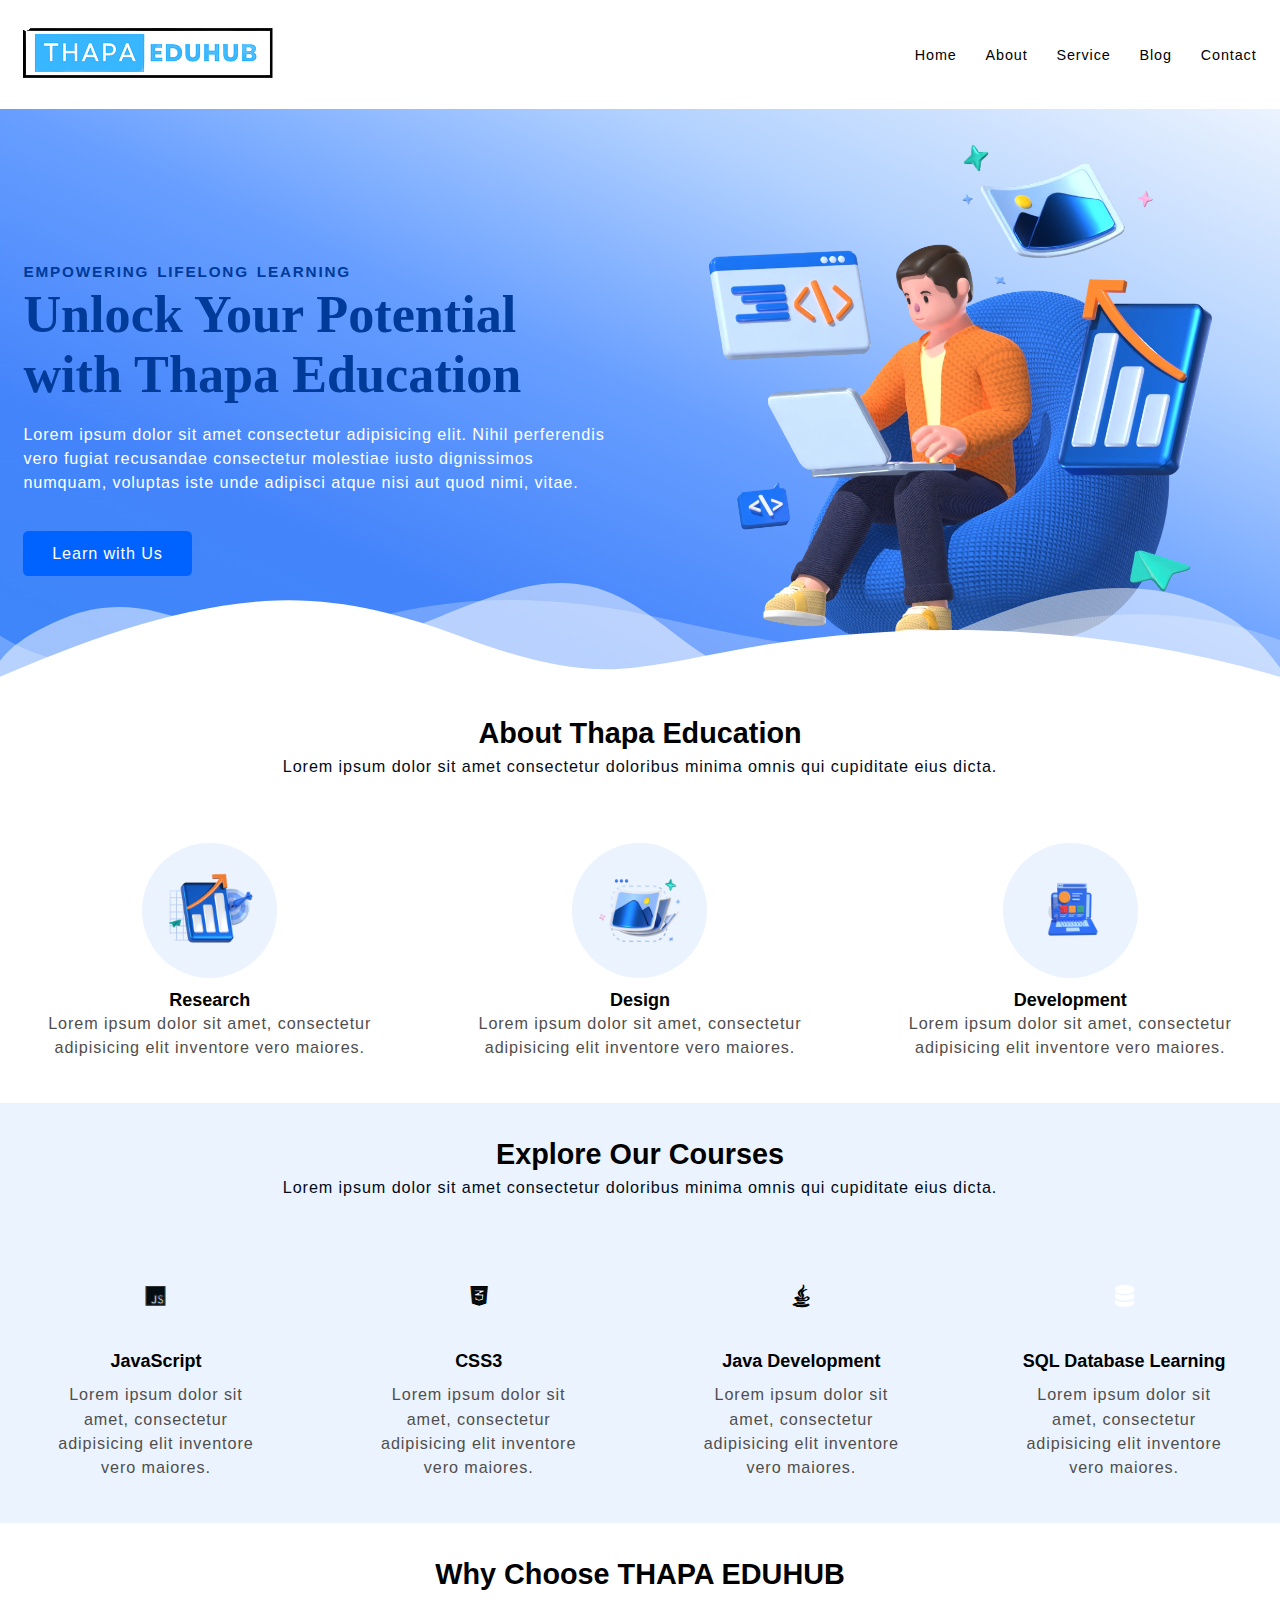
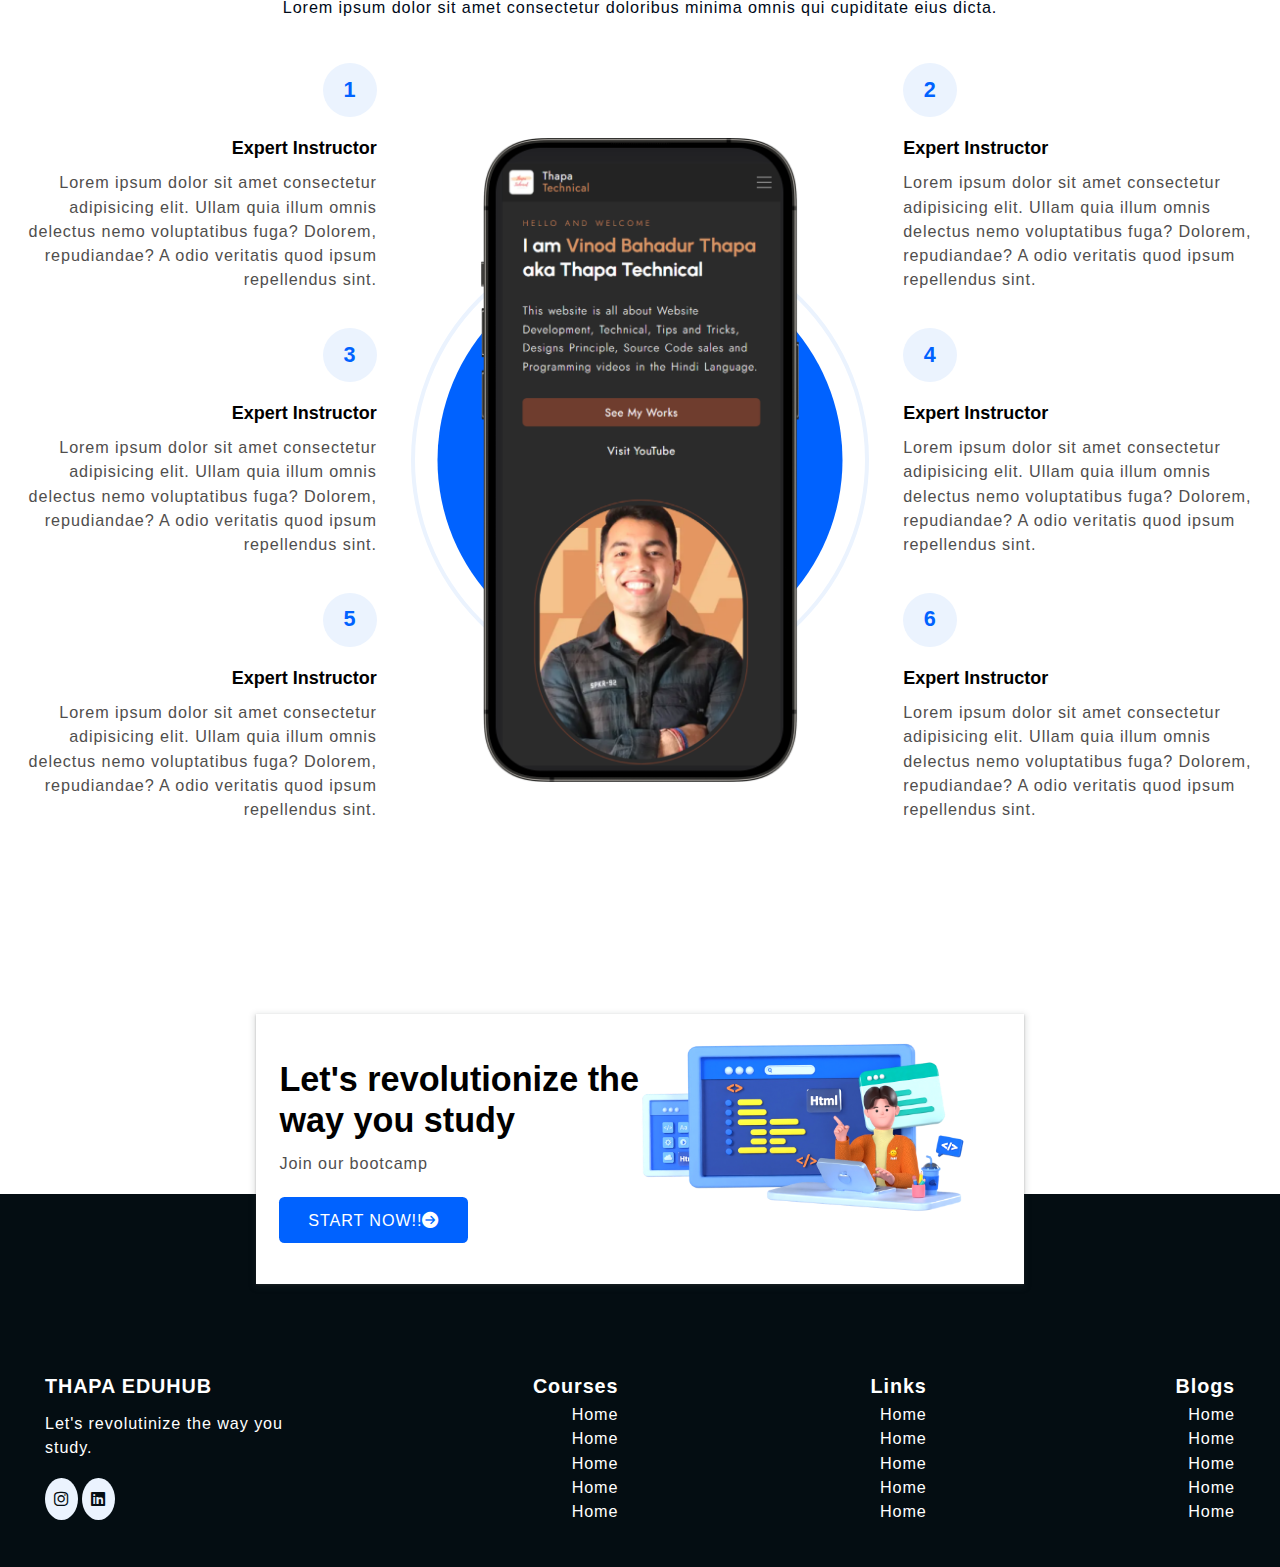
<file: index.html>
<!DOCTYPE html>
<html lang="en">
  <head>
    <meta charset="UTF-8" />
    <meta name="viewport" content="width=device-width, initial-scale=1.0" />
    <title>Thapa EduHub</title>
    <link
      rel="icon"
      href="https://img.icons8.com/?size=100&id=mzBIPgHH19Lv&format=png&color=000000"
    />
    <link
      rel="stylesheet"
      href="https://cdnjs.cloudflare.com/ajax/libs/font-awesome/6.7.2/css/all.min.css"
      integrity="sha512-Evv84Mr4kqVGRNSgIGL/F/aIDqQb7xQ2vcrdIwxfjThSH8CSR7PBEakCr51Ck+w+/U6swU2Im1vVX0SVk9ABhg=="
      crossorigin="anonymous"
      referrerpolicy="no-referrer"
    />
    <link rel="stylesheet" href="style.css" />
  </head>
  <body>
    <!-- navbar -->

    <header class="section-navbar">
      <div class="container">
        <div class="navbar-brand">
          <a href="index.html">
            <img
              src="logo.png"
              alt="logo picture"
            />
          </a>
        </div>
        <nav class="navbar">
          <ul class="link-li">
            <li class="nav-item">
              <a class="nav-link" href="index.html">Home</a>
            </li>
            <li class="nav-item">
              <a class="nav-link" href="#about">About</a>
            </li>
            <li class="nav-item">
              <a class="nav-link" href="#course">Service</a>
            </li>
            <li class="nav-item"><a class="nav-link" href="">Blog</a></li>
            <li class="nav-item">
              <a class="nav-link" href="contact.html">Contact</a>
            </li>
          </ul>
        </nav>
      </div>
    </header>

    <!-- navbar end -->
    <!-- hero section -->

    <main>
      <div class="section-hero">
        <div class="container grid grid-two--col">
          <div class="section-hero--content">
            <p class="hero-subheading">EMPOWERING LIFELONG LEARNING</p>
            <h1 class="hero-heading">
              Unlock Your Potential with Thapa Education
            </h1>
            <p class="hero-para">
              Lorem ipsum dolor sit amet consectetur adipisicing elit. Nihil
              perferendis vero fugiat recusandae consectetur molestiae iusto
              dignissimos numquam, voluptas iste unde adipisci atque nisi aut
              quod nimi, vitae.
            </p>
            <div class="hero-btn">
              <a href="contact.html" class="btn btn-white">Learn with Us</a>
            </div>
          </div>
          <div class="section-hero--image">
            <figure>
              <img
                src="main-hero1.webp"
                alt="hero img"
              />
            </figure>
          </div>
        </div>
      </div>
      <div class="custom-shape-divider-bottom-1739394533">
        <svg
          data-name="Layer 1"
          xmlns="http://www.w3.org/2000/svg"
          viewBox="0 0 1200 120"
          preserveAspectRatio="none"
        >
          <path
            d="M0,0V46.29c47.79,22.2,103.59,32.17,158,28,70.36-5.37,136.33-33.31,206.8-37.5C438.64,32.43,512.34,53.67,583,72.05c69.27,18,138.3,24.88,209.4,13.08,36.15-6,69.85-17.84,104.45-29.34C989.49,25,1113-14.29,1200,52.47V0Z"
            opacity=".25"
            class="shape-fill"
            style="line-height: 0"
          ></path>
          <path
            d="M0,0V15.81C13,36.92,27.64,56.86,47.69,72.05,99.41,111.27,165,111,224.58,91.58c31.15-10.15,60.09-26.07,89.67-39.8,40.92-19,84.73-46,130.83-49.67,36.26-2.85,70.9,9.42,98.6,31.56,31.77,25.39,62.32,62,103.63,73,40.44,10.79,81.35-6.69,119.13-24.28s75.16-39,116.92-43.05c59.73-5.85,113.28,22.88,168.9,38.84,30.2,8.66,59,6.17,87.09-7.5,22.43-10.89,48-26.93,60.65-49.24V0Z"
            opacity=".5"
            class="shape-fill"
            style="line-height: 0"
          ></path>
          <path
            d="M0,0V5.63C149.93,59,314.09,71.32,475.83,42.57c43-7.64,84.23-20.12,127.61-26.46,59-8.63,112.48,12.24,165.56,35.4C827.93,77.22,886,95.24,951.2,90c86.53-7,172.46-45.71,248.8-84.81V0Z"
            class="shape-fill"
            style="line-height: 0"
          ></path>
        </svg>
      </div>
    </main>

    <!-- hero section end -->

    <section class="section-about" id="about">
      <div class="container">
        <h2 class="section-common-heading mar-abt">About Thapa Education</h2>
        <p class="section-common-subheading">
          Lorem ipsum dolor sit amet consectetur doloribus minima omnis qui
          cupiditate eius dicta.
        </p>
      </div>

      <div class="container grid grid-three--cols">
        <div class="about-div">
          <div class="icon">
            <img src="research.png" alt="icon" />
          </div>
          <h3 class="section-common--title">Research</h3>
          <p>
            Lorem ipsum dolor sit amet, consectetur adipisicing elit inventore
            vero maiores.
          </p>
        </div>

        <div class="about-div">
          <div class="icon">
            <img src="design.png" alt="icon" />
          </div>
          <h3 class="section-common--title">Design</h3>
          <p>
            Lorem ipsum dolor sit amet, consectetur adipisicing elit inventore
            vero maiores.
          </p>
        </div>

        <div class="about-div">
          <div class="icon">
            <img src="dev.png" alt="icon" />
          </div>
          <h3 class="section-common--title">Development</h3>
          <p>
            Lorem ipsum dolor sit amet, consectetur adipisicing elit inventore
            vero maiores.
          </p>
        </div>
      </div>
    </section>

    <section class="section-courses" id="course">
      <div class="container">
        <h2 class="section-common-heading">Explore our Courses</h2>
        <p class="section-common-subheading">
          Lorem ipsum dolor sit amet consectetur doloribus minima omnis qui
          cupiditate eius dicta.
        </p>
      </div>

      <div class="container grid grid-four--cols">
        <div class="course-div">
          <div class="icon"><i class="fa-brands fa-js"></i></div>
          <h3 class="section-common--title">JavaScript</h3>
          <p>
            Lorem ipsum dolor sit amet, consectetur adipisicing elit inventore
            vero maiores.
          </p>
        </div>

        <div class="course-div">
          <div class="icon"><i class="fa-brands fa-css3-alt"></i></div>
          <h3 class="section-common--title">CSS3</h3>
          <p>
            Lorem ipsum dolor sit amet, consectetur adipisicing elit inventore
            vero maiores.
          </p>
        </div>

        <div class="course-div">
          <div class="icon"><i class="fa-brands fa-java"></i></div>
          <h3 class="section-common--title">Java Development</h3>
          <p>
            Lorem ipsum dolor sit amet, consectetur adipisicing elit inventore
            vero maiores.
          </p>
        </div>

        <div class="course-div">
          <div class="icon"><i class="fa-solid fa-database"></i></div>
          <h3 class="section-common--title">SQL Database Learning</h3>
          <p>
            Lorem ipsum dolor sit amet, consectetur adipisicing elit inventore
            vero maiores.
          </p>
        </div>
      </div>
    </section>

    <section class="section-why--choose">
      <div class="container">
        <h2 class="section-common-heading">Why Choose THAPA EDUHUB</h2>
        <p class="section-common-subheading">
          Lorem ipsum dolor sit amet consectetur doloribus minima omnis qui
          cupiditate eius dicta.
        </p>
      </div>

      <div class="container grid grid-three--cols">
        <div class="choose-left--div text-align--right">
          <div class="why-choose--div">
            <p class="common-text--highlight">1</p>
            <h3 class="section-common--title">Expert Instructor</h3>
            <p>
              Lorem ipsum dolor sit amet consectetur adipisicing elit. Ullam
              quia illum omnis delectus nemo voluptatibus fuga? Dolorem,
              repudiandae? A odio veritatis quod ipsum repellendus sint.
            </p>
          </div>
          <div class="why-choose--div">
            <p class="common-text--highlight">3</p>
            <h3 class="section-common--title">Expert Instructor</h3>
            <p>
              Lorem ipsum dolor sit amet consectetur adipisicing elit. Ullam
              quia illum omnis delectus nemo voluptatibus fuga? Dolorem,
              repudiandae? A odio veritatis quod ipsum repellendus sint.
            </p>
          </div>
          <div class="why-choose--div">
            <p class="common-text--highlight">5</p>
            <h3 class="section-common--title">Expert Instructor</h3>
            <p>
              Lorem ipsum dolor sit amet consectetur adipisicing elit. Ullam
              quia illum omnis delectus nemo voluptatibus fuga? Dolorem,
              repudiandae? A odio veritatis quod ipsum repellendus sint.
            </p>
          </div>
        </div>
        <!-- ========== middle Section ========== -->

        <div class="choose-center--div">
          <figure>
            <img src="mobile.png" alt="img" />
          </figure>
        </div>

        <!-- ========== End Section ========== -->
        <div class="choose-right--div text-align--left">
          <div class="why-choose--div">
            <p class="common-text--highlight">2</p>
            <h3 class="section-common--title">Expert Instructor</h3>
            <p>
              Lorem ipsum dolor sit amet consectetur adipisicing elit. Ullam
              quia illum omnis delectus nemo voluptatibus fuga? Dolorem,
              repudiandae? A odio veritatis quod ipsum repellendus sint.
            </p>
          </div>
          <div class="why-choose--div">
            <p class="common-text--highlight">4</p>
            <h3 class="section-common--title">Expert Instructor</h3>
            <p>
              Lorem ipsum dolor sit amet consectetur adipisicing elit. Ullam
              quia illum omnis delectus nemo voluptatibus fuga? Dolorem,
              repudiandae? A odio veritatis quod ipsum repellendus sint.
            </p>
          </div>
          <div class="why-choose--div">
            <p class="common-text--highlight">6</p>
            <h3 class="section-common--title">Expert Instructor</h3>
            <p>
              Lorem ipsum dolor sit amet consectetur adipisicing elit. Ullam
              quia illum omnis delectus nemo voluptatibus fuga? Dolorem,
              repudiandae? A odio veritatis quod ipsum repellendus sint.
            </p>
          </div>
        </div>
      </div>
    </section>

    <!-- ========== Start Section last box ========== -->

    <div class="section-contact-homepage" id="section-contact-homepage">
      <div class="container grid grid-two--col">
        <div class="contact-content">
          <h2 class="contact-title">Let's revolutionize the way you study</h2>
          <p>Join our bootcamp</p>
          <div class="btn">
            <a href="contact.html" class="btn-txt"
              >START NOW!!<i class="fa-solid fa-circle-arrow-right"></i
            ></a>
          </div>
        </div>
        <div class="contact-img">
          <img src="main.png" alt="img" />
        </div>
      </div>
    </div>

    <!-- ========== End Section last box ========== -->

    <footer>
      <div class="container grid grid-four--cols">
        <div class="footer-1--div">
          <div class="logo-brand">
            <a href="index.html" class="footer-subheading">THAPA EDUHUB</a>
          </div>
          <p class="foot-p">Let's revolutinize the way you study.</p>

          <div class="social-foot">
            <a href="">
              <i class="fa-brands fa-instagram"></i>
            </a>
            <a href="" target="_blank"><i class="fa-brands fa-linkedin"></i></a>
          </div>
        </div>
        <div class="footer-2--div">
          <p class="footer-subheading">Courses</p>
          <ul>
            <li><a href="">Home</a></li>
            <li><a href="">Home</a></li>
            <li><a href="">Home</a></li>
            <li><a href="">Home</a></li>
            <li><a href="">Home</a></li>
          </ul>
        </div>
        <div class="footer-3--div">
          <p class="footer-subheading">Links</p>
          <ul>
            <li><a href="">Home</a></li>
            <li><a href="">Home</a></li>
            <li><a href="">Home</a></li>
            <li><a href="">Home</a></li>
            <li><a href="">Home</a></li>
          </ul>
        </div>
        <div class="footer-4--div">
          <p class="footer-subheading">Blogs</p>
          <ul>
            <li><a href="">Home</a></li>
            <li><a href="">Home</a></li>
            <li><a href="">Home</a></li>
            <li><a href="">Home</a></li>
            <li><a href="">Home</a></li>
          </ul>
        </div>
      </div>
    </footer>
  </body>
</html>
</file>
<file: style.css>
/* base rule  */

* {
  margin: 0;
  padding: 0;
  box-sizing: border-box;
  font-family: "Urbanist", sans-serif;
}

html {
  font-size: 62.5%;
  /* 1rem = 10px  */
  /* scroll-behavior: smooth; */
  /* scroll-snap-type: Y proximity; */
}

h1,
h2,
h3,
h4,
h5,
h6 {
  font-family: "Poppins", sans-serif;
}

p,
li,
a,
label {
  font-family: "Urbanist", sans-serif;
  font-size: 1.8rem;
  letter-spacing: 0.1rem;
  font-weight: 400;
  color: var(--para-color);
  line-height: 1.5;
}

a {
  text-decoration: none;
}

li {
  list-style: none;
}

/* theme */

:root {
  --main-color: #0062ff;
  --supporting-color: #ebf3fe;
  --font-color: #424242;
  /* --bg-color: #ffffff; */
  --bg-color: #f7fcff;
  --heading-color: #000a19;
  --hero-heading-color: #003b99;
  --white-color: #ffffff;
  --para-color: #504e4d;
  --bnt-hover-bg-color: #003b99;
  --btn-box-shadow: rgba(100, 100, 111, 0.2) 0px 7px 29px 0px;
  --footer-bg-color: #040d12;
}

/* layout */

/* module / reusable  */

/* states  */

.btn:hover {
  background-color: var(--bnt-hover-bg-color);
  cursor: pointer;
  box-shadow: var(--btn-box-shadow);
}

/***** navbar Section *****/
.container {
  width: 100%;
  margin: 0 auto;
  padding: 2.4rem 2.6rem !important;
}

.link-li {
  display: flex;
  gap: 3.2rem;
  text-transform: capitalize;
}

.nav-link {
  color: black;
  font-weight: 300;
  font-size: 1.6rem;
  position: relative;

  &::after {
    content: "";
    position: absolute;
    bottom: -0.3rem;
    left: 0;
    width: 0%;
    height: 0.2rem; /* Instead of border, use height */
    background-color: var(--main-color); /* Use background instead of border */
    transition: width 0.3s ease-in-out; /* Smooth animation */
  }
  &:hover::after {
    width: 100%;
  }
}

.section-navbar {
  width: 100%;
  box-shadow: 0px 6px 24px 0px, rgba(0, 0, 0, 0.08) 0px 0px 0px 1px;
}

.section-navbar .container {
  display: flex;
  justify-content: space-between;
  align-items: center;
  padding: 1.8rem 0;
}

.grid {
  display: grid;
}

.grid-two--col {
  grid-template-columns: repeat(2, 1fr);
}

.btn {
  display: inline-block;
  padding: 1.2rem 3.2rem;
  background-color: var(--main-color);
  color: var(--white-color);
  border-radius: 0.6rem;
  position: absolute;
  z-index: 3;
}

.btn:hover {
  background-color: var(--bnt-hover-bg-color);
  box-shadow: var(--btn-box-shadow);
}

/* hero section */

main {
  position: relative;
  background-image: linear-gradient(
    to top right,
    #3d86fa,
    #4484fb,
    #679eff,
    #b3d2ff,
    #ebf3fe
  );
}

.about-div {
  line-height: 0;
}

.section-hero--image img {
  width: 100%;
  height: auto;
  transform: scaleX(-1);
}

.section-hero .grid {
  align-items: center;
  gap: 6.4rem;

  & .hero-subheading {
    text-transform: uppercase;
    letter-spacing: 0.2rem;
    font-size: 1.7rem;
    word-spacing: 0.2rem;
    color: var(--hero-heading-color);
    font-weight: 700;
  }

  & .hero-heading {
    /* text-transform: uppercase; */
    /* letter-spacing: 0.2rem; */
    font-size: 5.8rem;
    /* word-spacing: 0.2rem; */
    color: var(--hero-heading-color);
    font-weight: 700;
    font-family: "Jost";
  }

  & .hero-para {
    color: var(--white-color);
    margin: 2rem 0 4rem 0;
  }
}

.custom-shape-divider-bottom-1739394533 {
  position: absolute;
  bottom: 0;
  left: 0;
  width: 100%;
  overflow: hidden;
  line-height: 0;
  transform: rotate(180deg);
}

.custom-shape-divider-bottom-1739394533 svg {
  position: relative;
  display: block;
  width: calc(100% + 1.3px);
  height: 12rem;
}

.custom-shape-divider-bottom-1739394533 .shape-fill {
  fill: #ffffff;
}

/* hero section end */

.section-common-heading {
  font-size: 3.2rem;
  font-weight: 700;
  text-transform: capitalize;
  margin-bottom: 0.5rem;
  margin-top: 1.5rem;
}

.section-common-subheading {
  color: var(--heading-color);
}

/***** about Section *****/
.section-about img {
  padding: 2.4rem;
  background-color: var(--supporting-color);
  width: 15rem;
  height: auto;
  border-radius: 50%;
}

.section-common--title {
  font-size: 2rem;
  margin: 2.4rem 0 1.2rem 0;
}

.section-about .about-div {
  text-align: center;
}

.grid-three--cols {
  grid-template-columns: repeat(3, 1fr);
}

.about-div {
  padding: 2.4rem;
}

.section-about .grid {
  gap: 6.4rem;
}
/***** End Section *****/

/***** course section *****/

.section-courses .grid {
  gap: 6.4rem;
}

.fa-js {
  padding: 2.4rem;
  background-color: var(--supporting-color);
  font-size: 2.4rem;
  border-radius: 50%;
  color: #f0db4f;
  -webkit-text-stroke: 1px #323330; /* Adds a brown outline to "JS" */
}

.fa-css3-alt {
  padding: 2.4rem;
  background-color: var(--supporting-color);
  font-size: 2.4rem;
  border-radius: 50%;
  color: #264de4;
  -webkit-text-stroke: 1px #000000; /* Adds a brown outline to "JS" */
}

.fa-java {
  padding: 2.4rem;
  background-color: var(--supporting-color);
  font-size: 2.4rem;
  border-radius: 50%;
  color: #264de4;
  -webkit-text-stroke: 1px #000000; /* Adds a brown outline to "JS" */
}

.fa-database {
  padding: 2.4rem;
  background-color: var(--supporting-color);
  font-size: 2.4rem;
  border-radius: 50%;
}

.grid-four--cols {
  grid-template-columns: repeat(4, 1fr);
}

.course-div {
  padding: 2.4rem;
  & .icon {
    display: flex;
    justify-content: center;
    align-items: center;
  }

  & .section-common--title {
    display: flex;
    justify-content: center;
    align-items: center;
  }

  & p {
    display: flex;
    text-align: center;
  }
}

.section-courses .course-div:hover {
  box-shadow: var(--btn-box-shadow);
}
/***** End course section *****/

.common-text--highlight {
  display: flex;
  justify-content: center;
  align-items: center;
  font-size: 2.4rem;
  font-weight: 700;
  border-radius: 50%;
  width: 6rem;
  aspect-ratio: 1;
  background-color: var(--supporting-color);
  color: var(--main-color);
}

.section-why--choose .text-align--right .why-choose--div {
  display: flex;
  flex-direction: column;
  justify-content: start;
  align-items: end;
  text-align: right;
}

.choose-center--div img {
  width: 90%;
  height: auto;
}

.section-why--choose .grid {
  gap: 9.6rem;
}

.why-choose--div {
  margin-bottom: 4rem;
}

.choose-center--div,
figure {
  display: flex;
  justify-content: center;
  align-items: center;
  position: relative;
}

.choose-center--div figure::before,
.choose-center--div figure::after {
  content: "";
  position: absolute;
  top: 50%;
  left: 50%;
  transform: translate(-50%, -50%);
  background-color: var(--main-color);
  width: 45rem;
  height: 45rem;
  border-radius: 50%;
  z-index: -1;
}

.choose-center--div figure::before {
  animation: circle 5s linear infinite;
}

@keyframes circle {
  0% {
    background-color: #b3d0ff;
  }
  25% {
    background-color: #80b1ff;
  }
  50% {
    background-color: #4d91ff;
  }
  75% {
    background-color: #99c0ff;
  }
  100% {
    background-color: #3381ff;
  }
}

.choose-center--div figure::after {
  width: 50rem;
  height: 50rem;
  background-color: transparent;
  z-index: -2;
  border: 0.5rem solid var(--supporting-color);
}

.section-contact-homepage {
  width: 60%;
  height: 30rem;
  margin: 0 auto;
  box-shadow: rgba(60, 64, 67, 0.3) 0px 1px 2px 0px,
    rgba(60, 64, 67, 0.15) 0px 2px 6px 2px;
  margin-bottom: 5rem;

  & .grid {
    align-items: center;
  }
  position: relative;
  bottom: -15rem;
  z-index: 3;
  background-color: white;
}

.section-contact-homepage img {
  width: 90%;
  height: auto;
}

.contact-content p {
  margin: 1.2rem 0 2.4rem 0;
}

.contact-title {
  font-size: 3.8rem;
  line-height: 1.2;
}

.fa-solid,
.btn-txt {
  color: var(--white-color);
  text-transform: capitalize;
}

.section-courses {
  background-color: var(--supporting-color);
}

.section-about .container,
.section-courses .container {
  text-align: center; /* Centers all text inside */
}

.section-why--choose .container .section-common-heading,
.section-why--choose .container .section-common-subheading {
  text-align: center;
}

footer {
  background-color: var(--footer-bg-color);
  padding-top: 15rem;
}

footer * {
  color: white;
}

.footer-3--div,
.footer-2--div,
.footer-4--div {
  padding: 2.4rem;
  justify-content: end;
  text-align: right;
}

.footer-1--div {
  padding: 2.4rem;
}

.footer-subheading {
  font-size: 2.2rem;
  font-weight: 700;
}

.foot-p {
  margin: 1rem 0 2rem 0;
}

.social-foot {
  display: flex;
}

.social-foot a {
  margin-right: 0.5rem;
  background-color: var(--supporting-color);
  border-radius: 50%;
  padding: 1rem;
  justify-content: center;
  align-items: center;
  &:hover {
    color: var(--supporting-color);
    background-color: var(--bnt-hover-bg-color);
  }
}

.fa-brands {
  color: var(--footer-bg-color) !important;
}

.mb-3 {
  margin-bottom: 3.2rem;
}

label {
  display: block;
}

input,
textarea {
  width: 100%;
  padding: 1.4rem 2.4rem;
  font-size: 1.7rem;
  letter-spacing: 0.1rem;
}

.contact-content .grid {
  gap: 6.4rem;
}

::placeholder {
  font-size: 1.6rem;
  letter-spacing: 0.1rem;
}

.btn-submit {
  font-size: 1.8rem;
  border: none;
}

.gap {
  gap: 6.2rem;
}

::-webkit-scrollbar {
  width: 1rem;
}

::-webkit-scrollbar-track {
  background-color: var(--supporting-color);
}

::-webkit-scrollbar-thumb {
  background-color: var(--main-color);
  border-radius: 50px;
}

::-webkit-scrollbar-thumb:hover {
  background-color: var(--heading-color);
}

/***** media queries *****/

@media (max-width: 1380px) {
  html {
    font-size: 56.25%;
  }

  .section-hero img {
    width: 90%;
  }
}

@media (max-width: 1230px) {
  html {
    font-size: 54%;
  }

  .section-hero img {
    width: 85%;
  }
}
@media (max-width: 1180px) {
  html {
    font-size: 52%;
  }

  .section-hero img {
    width: 80%;
  }
}
@media (max-width: 1150px) {
  html {
    font-size: 50%;
  }

  .section-hero img {
    width: 80%;
  }
}
@media (max-width: 1090px) {
  html {
    font-size: 46%;
  }

  .section-hero img {
    width: 75%;
  }

  .section-why--choose {
    & .choose-center--div {
      order: 1;
      & figure::before {
        width: 0;
        height: 0;
        background-color: transparent;
        padding: 0%;
      }
      & figure::after {
        width: 0;
        height: 0;
        background-color: transparent;
        padding: 0%;
      }
    }
  }
}

@media (max-width: 998px) {
  .section-hero {
    height: auto;
    padding-bottom: 15rem;
    & .grid-two--col {
      grid-template-columns: 1fr;

      & .section-hero--content {
        /* position: relative;
          z-index: 3; */
      }
      & .section-hero--content {
        order: 2;
      }

      & .section-hero--image {
        order: 1;

        & img {
          width: 40%;
          height: auto;
        }
      }
    }
  }
  .mar-abt {
    margin-top: 5rem;
  }

  .grid-four--cols {
    grid-template-columns: 1fr;
    gap: 1rem;
  }

  .footer-1--div,
  .footer-2--div,
  .footer-3--div,
  .footer-4--div {
    display: inline-block;
    width: 100%;
    overflow-x: hidden;
    text-align: left;
    padding: 1.6rem;
  }
  footer .grid-four--cols {
    grid-template-columns: repeat(3, minmax(50px, 1fr));
    text-align: left;
    & .footer-1--div {
      grid-row: 2/3;
      grid-column: 1/-1;
      margin-top: 6.4rem;
    }
  }
}

@media (max-width: 768px) {
  html,
  body {
    width: 100%;
    overflow-x: hidden;
  }
  .grid-three--cols {
    grid-template-columns: 1fr;
  }

  .section-navbar .container {
    display: flex;
    flex-direction: column;

    & .navbar-brand {
      text-align: center;
      margin-bottom: 2.4rem;
    }
  }

  .section-contact-homepage {
    width: 90%;
    height: auto;
    bottom: 0;
    padding: 2rem;
  }

  .contact-title {
    font-size: 2rem;
  }

  .contact-img img {
    width: 100%;
    margin: 5rem;
  }

  footer {
    padding-bottom: 3rem;
    width: 100%;
    overflow-x: hidden;
    padding-top: 2rem;
  }
}

@media (max-width: 1100px) {
  .section-courses .grid-four--cols {
    grid-template-columns: repeat(auto-fit, minmax(250px, 1fr));
  }
}

@media (max-width: 768px) {
  .choose-center--div img {
    width: 40%;
    height: auto;
  }
}
/***** End media queries *****/
</file>
